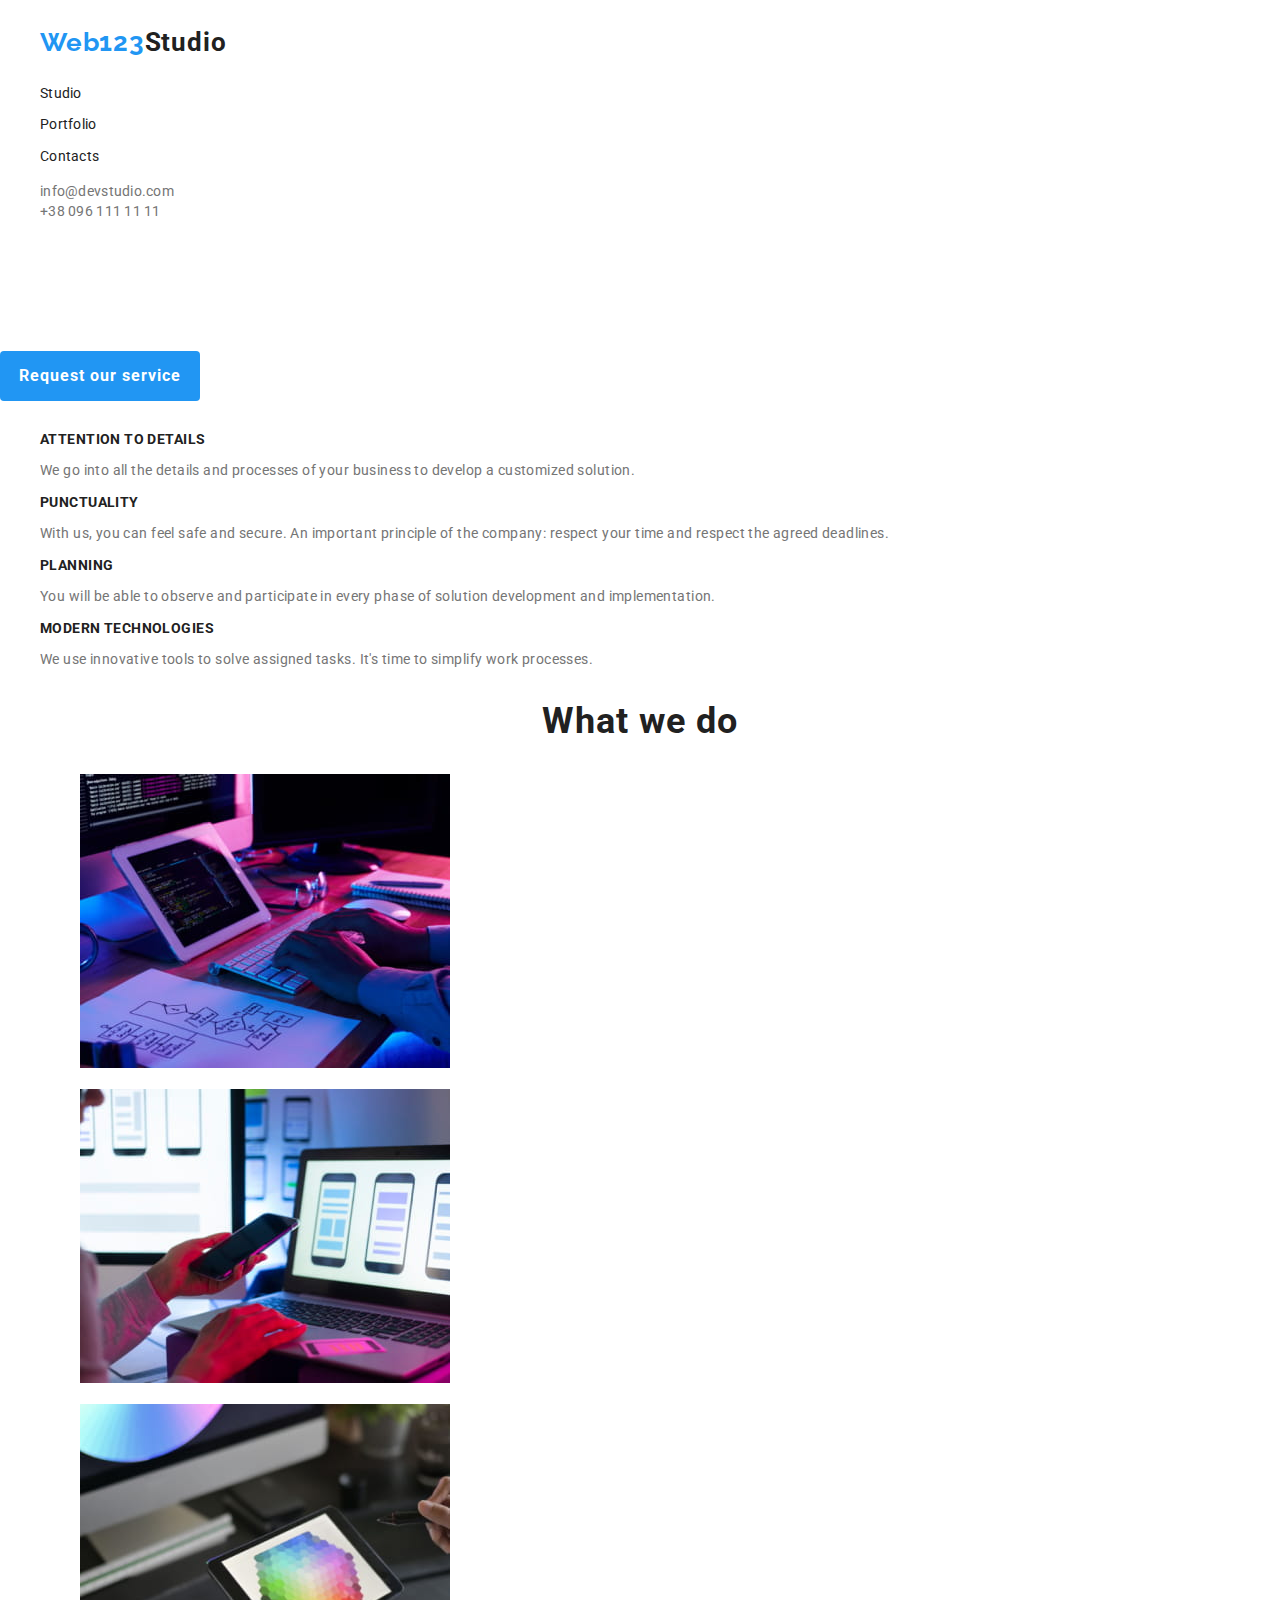
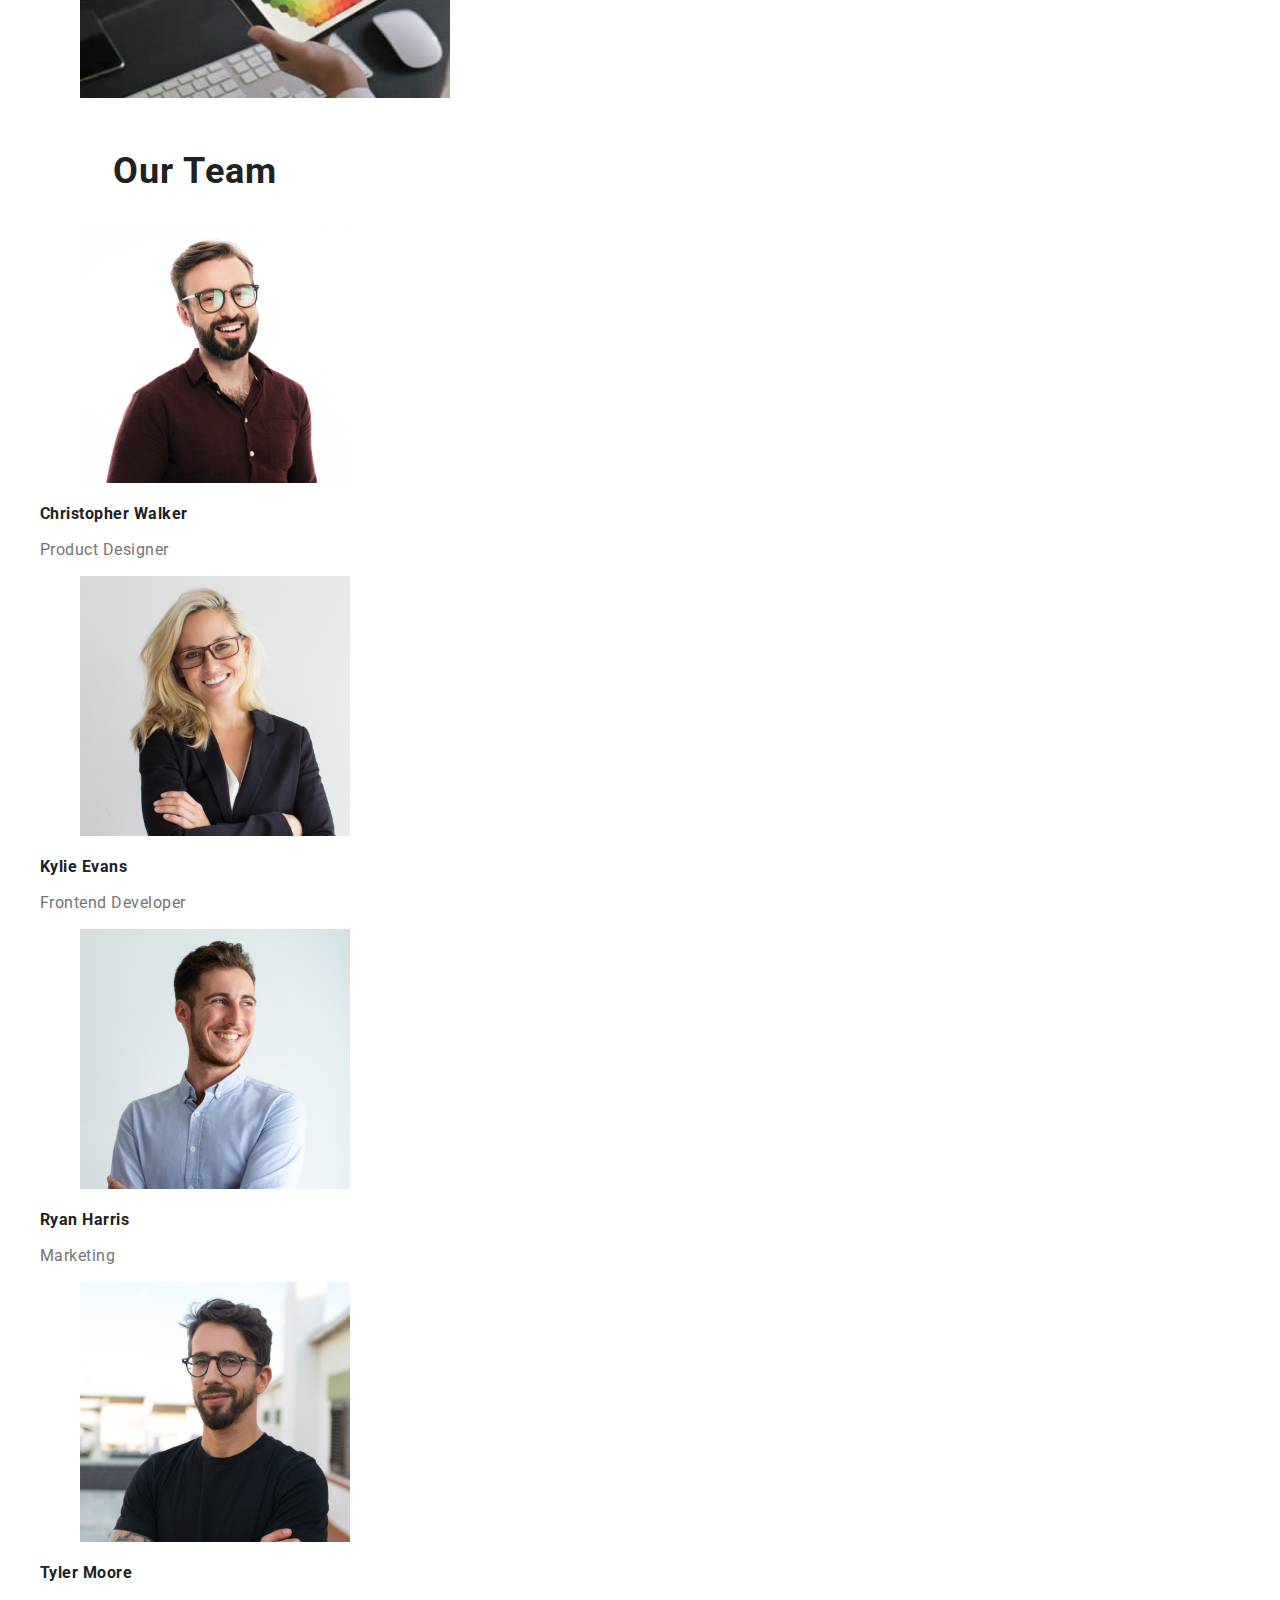
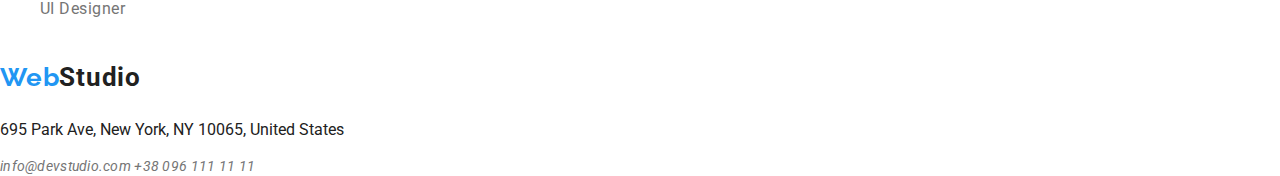
<file: index.html>
<!DOCTYPE html>
<html lang="en">
  <head>
    <meta charset="UTF-8" />
    <meta http-equiv="X-UA-Compatible" content="IE=edge" />
    <meta name="viewport" content="width=device-width, initial-scale=1.0" />
    <link rel="preconnect" href="https://fonts.googleapis.com" />
    <link rel="preconnect" href="https://fonts.gstatic.com" crossorigin />
    <link
      href="https://fonts.googleapis.com/css2?family=Raleway:wght@700&family=Roboto:wght@400;500;700;900&display=swap"
      rel="stylesheet"
    />
    <link rel="stylesheet" href="./css/normalize.css" />
    <link rel="stylesheet" href="./css/styles.css" />
    <title>WebStudio</title>
  </head>
  <body class="night-mode">
    <header>
      <section class="content">
        <ul>
          <li>
            <a href="./index.html" class="logo"
              ><p><span class="web">Web123</span>Studio</p></a
            >
          </li>
        </ul>

        <nav>
          <ul>
            <li>
              <a class="change-site" href="./index.html"><p>Studio</p></a>
            </li>

            <li>
              <a class="change-site" href="./portfolio.html"
                ><p>Portfolio</p></a
              >
            </li>
            <li><p class="change-site">Contacts</p></li>
          </ul>
        </nav>

        <ul>
          <li>
            <a class="adress" href="info@devstudio.com" target="_blank"
              >info@devstudio.com
            </a>
          </li>
          <li>
            <a class="adress" href="+380961111111" target="_blank"
              >+38 096 111 11 11</a
            >
          </li>
        </ul>
      </section>
    </header>
    <section>
      <div class="content">
        <h1 class="main-text">EFFECTIVE SOLUTIONS FOR YOUR BUSINESS</h1>
        <p>
          <button class="button" type="button">Request our service</button>
        </p>
      </div>
    </section>
    <main>
      <section>
        <div>
          <ul class="description">
            <li>
              <h3 class="description-header">ATTENTION TO DETAILS</h3>
              <p>
                We go into all the details and processes of your business to
                develop a customized solution.
              </p>
            </li>

            <li>
              <h3 class="description-header">PUNCTUALITY</h3>
              <p>
                With us, you can feel safe and secure. An important principle of
                the company: respect your time and respect the agreed deadlines.
              </p>
            </li>

            <li>
              <h3 class="description-header">PLANNING</h3>
              <p>
                You will be able to observe and participate in every phase of
                solution development and implementation.
              </p>
            </li>
            <li>
              <h3 class="description-header">MODERN TECHNOLOGIES</h3>
              <p>
                We use innovative tools to solve assigned tasks. It's time to
                simplify work processes.
              </p>
            </li>
          </ul>
        </div>
      </section>

      <section>
        <div>
          <h2 class="section-headers">What we do</h2>
          <ul>
            <li>
              <figure>
                <img
                  src="./images/tablet.jpg"
                  alt="person writing on computer"
                  height="294"
                />
              </figure>
            </li>
            <li>
              <figure>
                <img
                  src="./images/laptop.jpg"
                  alt="person working on laptop"
                  height="294"
                />
              </figure>
            </li>
            <li>
              <figure>
                <img
                  src="./images/tabletmac.jpg"
                  alt="person working on tablet"
                  height="294"
                />
              </figure>
            </li>
          </ul>
        </div>
      </section>

      <section class="content">
        <div>
          <h2 class="section-headers">Our Team</h2>
          <ul class="photo-description">
            <li>
              <figure>
                <img
                  src="./images/christopherwalker.jpg"
                  alt="men in brown shirt"
                  height="260"
                />
              </figure>
              <p class="photo-header-studio">
                <strong>Christopher Walker</strong>
              </p>
              <p>Product Designer</p>
            </li>
            <li>
              <figure>
                <img
                  src="./images/kylieevans.jpg"
                  alt="women in blue shirt"
                  height="260"
                />
              </figure>
              <p class="photo-header-studio"><strong>Kylie Evans</strong></p>
              <p>Frontend Developer</p>
            </li>
            <li>
              <figure>
                <img
                  src="./images/ryanharris.jpg"
                  alt="men in white shirt"
                  height="260"
                />
              </figure>
              <p class="photo-header-studio"><strong>Ryan Harris</strong></p>
              <p>Marketing</p>
            </li>
            <li>
              <figure>
                <img
                  src="./images/tylermoore.jpg"
                  alt="men in black t-shirt"
                  height="260"
                />
              </figure>
              <p class="photo-header-studio"><strong>Tyler Moore</strong></p>
              <p>UI Designer</p>
            </li>
          </ul>
        </div>
      </section>
    </main>

    <footer>
      <div class="content">
        <a href="./index.html" class="logo"
          ><p><span class="web">Web</span>Studio</p></a
        >

        <p>695 Park Ave, New York, NY 10065, United States</p>
        <address>
          <a class="adress" href="info@devstudio.com" target="_blank"
            >info@devstudio.com
          </a>
          <a class="adress" href="+380961111111" target="_blank"
            >+38 096 111 11 11</a
          >
        </address>
      </div>
    </footer>
  </body>
</html>
</file>
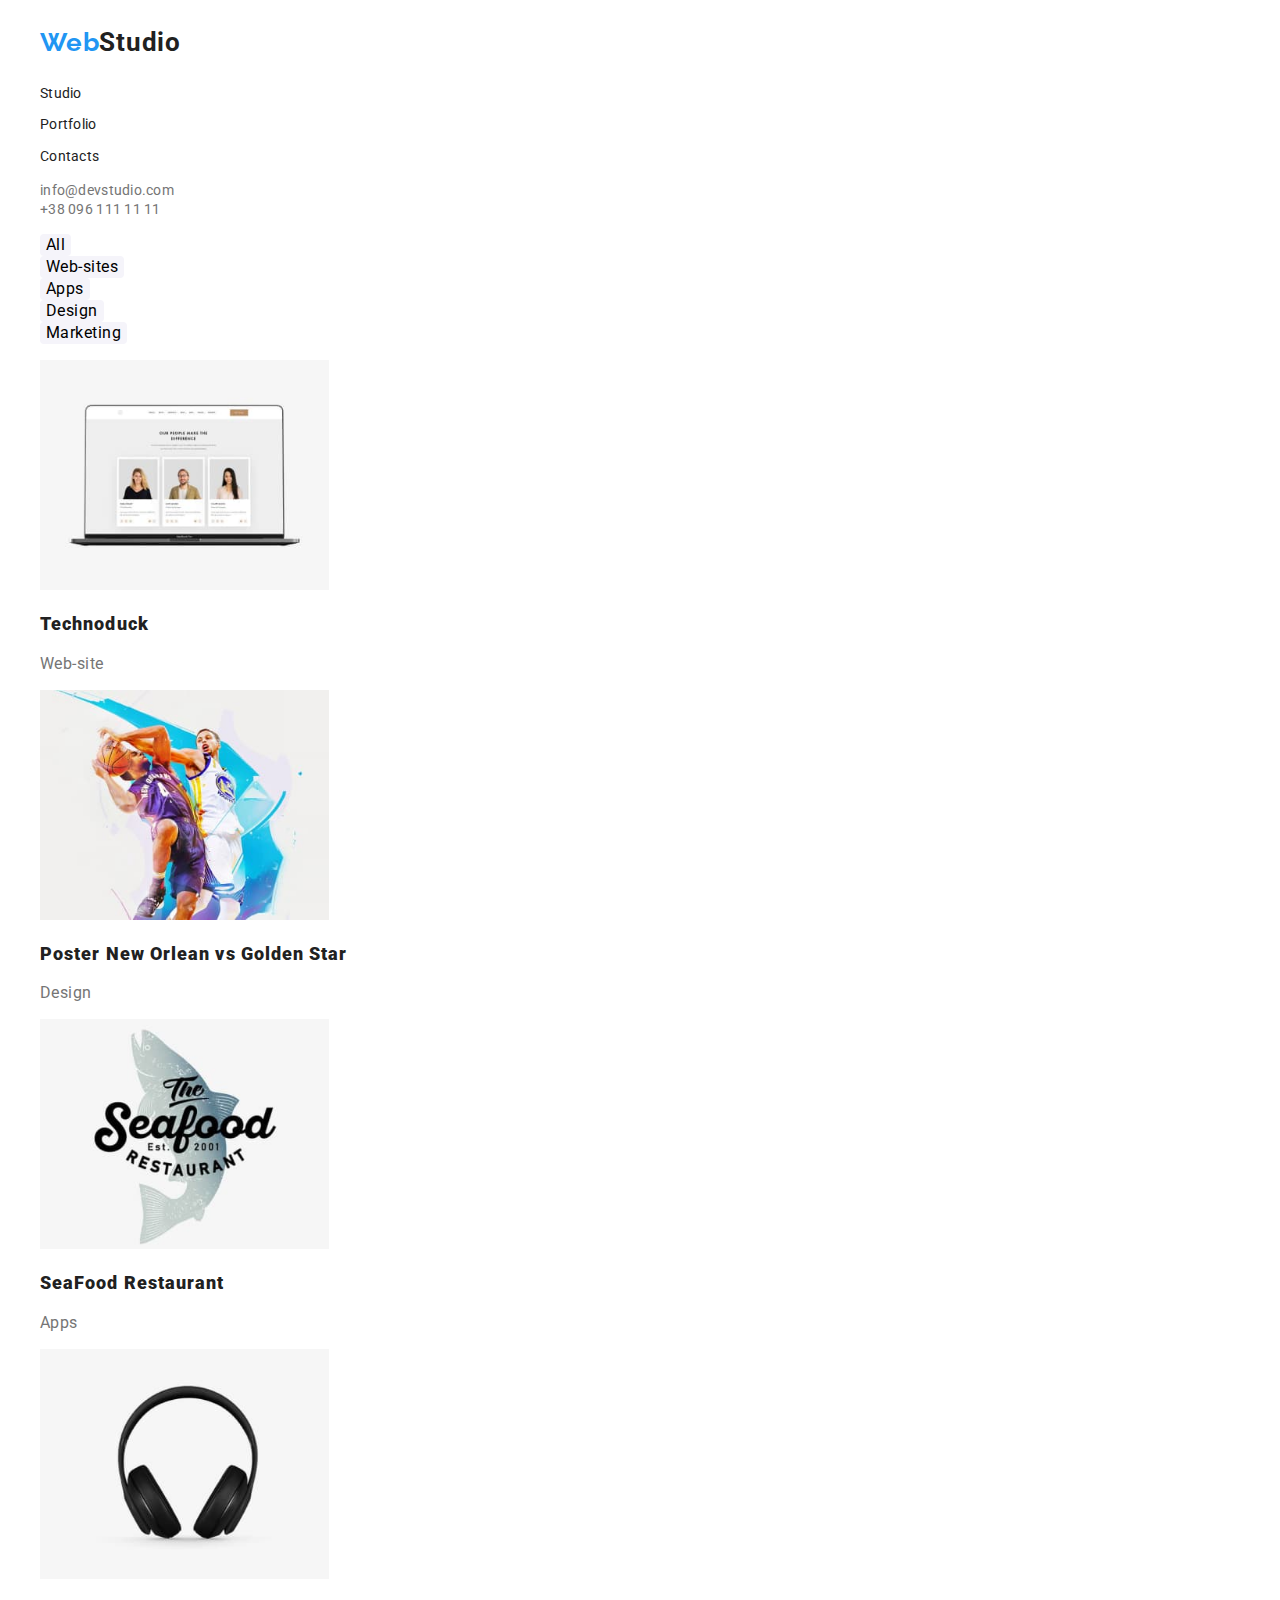
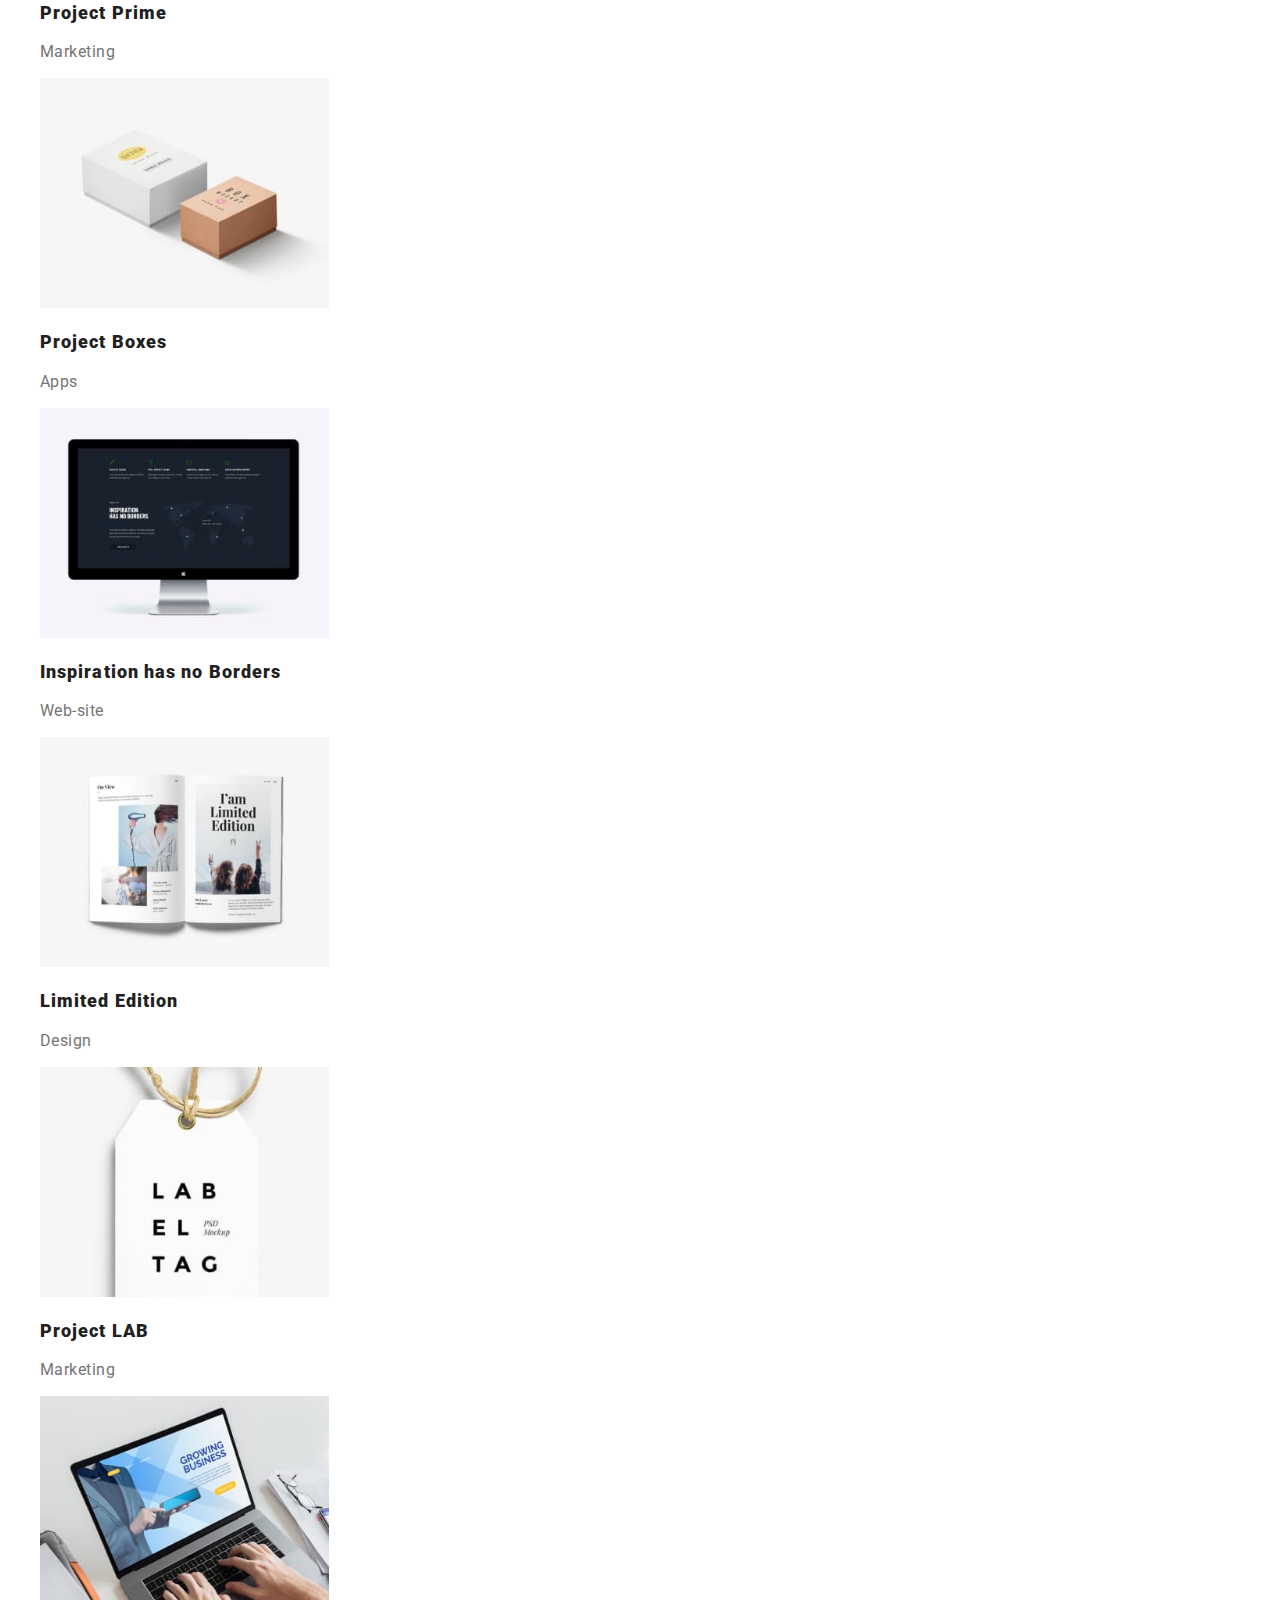
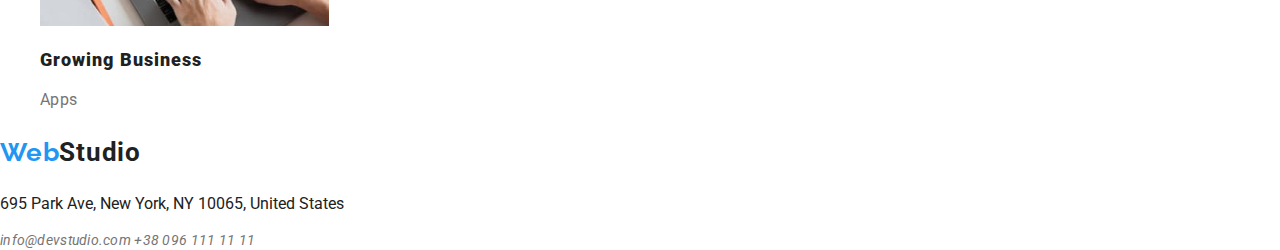
<file: portfolio.html>
<!DOCTYPE html>
<html lang="en">
  <head>
    <meta charset="UTF-8" />
    <meta http-equiv="X-UA-Compatible" content="IE=edge" />
    <meta name="viewport" content="width=device-width, initial-scale=1.0" />
    <link rel="preconnect" href="https://fonts.googleapis.com" />
    <link rel="preconnect" href="https://fonts.gstatic.com" crossorigin />
    <link
      href="https://fonts.googleapis.com/css2?family=Raleway:wght@700&family=Roboto:wght@400;500;700;900&display=swap"
      rel="stylesheet"
    />
    <link rel="stylesheet" href="./css/normalize.css" />
    <link rel="stylesheet" href="./css/styles.css" />
    <title>WebStudio</title>
  </head>
  <body>
    <header>
      <section>
        <ul>
          <li>
            <a href="./index.html" class="logo"
              ><p><span class="web">Web</span>Studio</p></a
            >
          </li>
        </ul>
        <nav>
          <ul>
            <li>
              <a class="change-site" href="./index.html"><p>Studio</p></a>
            </li>
            <li>
              <a class="change-site" href="./portfolio.html"
                ><p>Portfolio</p></a
              >
            </li>
            <li>
              <p class="change-site">Contacts</p>
            </li>
          </ul>
        </nav>
        <ul>
          <li>
            <a class="adress" href="info@devstudio.com" target="_blank"
              >info@devstudio.com
            </a>
          </li>
          <li>
            <a class="adress" href="+380961111111" target="_blank"
              >+38 096 111 11 11</a
            >
          </li>
        </ul>
      </section>
    </header>
    <div>
      <ul>
        <li><button class="buttons-panel" type="button">All</button></li>
        <li><button class="buttons-panel" type="button">Web-sites</button></li>
        <li><button class="buttons-panel" type="button">Apps</button></li>
        <li><button class="buttons-panel" type="button">Design</button></li>
        <li><button class="buttons-panel" type="button">Marketing</button></li>
      </ul>
    </div>
    <section class="night-mode">
      <ul class="photo-description">
        <li>
          <img
            src="./images/tehnoduck.jpg"
            alt="black laptop with open website"
            height="230"
          />
          <p class="photo-header-portfolio"><strong>Technoduck</strong></p>
          <p>Web-site</p>
        </li>

        <li>
          <img
            src="./images/basketballposter.jpg"
            alt="Poster New Orlean vs Golden Star"
            height="230"
          />
          <p class="photo-header-portfolio">
            <strong>Poster New Orlean vs Golden Star</strong>
          </p>
          <p>Design</p>
        </li>

        <li>
          <img
            src="./images/seafood.jpg"
            alt="sea food restaurant logo with blue fish"
            height="230"
          />
          <p class="photo-header-portfolio">
            <strong>SeaFood Restaurant</strong>
          </p>
          <p>Apps</p>
        </li>

        <li>
          <img
            src="./images/projectprime.jpg"
            alt="black headphones"
            height="230"
          />
          <p class="photo-header-portfolio"><strong>Project Prime</strong></p>
          <p>Marketing</p>
        </li>

        <li>
          <img
            src="./images/projectboxes.jpg"
            alt="white and bronw boxes"
            height="230"
          />
          <p class="photo-header-portfolio"><strong>Project Boxes</strong></p>
          <p>Apps</p>
        </li>

        <li>
          <img
            src="./images/inspiration.jpg"
            alt="white monitor with open app"
            height="230"
          />
          <p class="photo-header-portfolio">
            <strong>Inspiration has no Borders</strong>
          </p>
          <p>Web-site</p>
        </li>

        <li>
          <img
            src="./images/limited.jpg"
            alt="open book in middle page"
            height="230"
          />
          <p class="photo-header-portfolio"><strong>Limited Edition</strong></p>
          <p>Design</p>
        </li>

        <li>
          <img
            src="./images/projectlab.jpg"
            alt="
            white label with the words Lable Tag"
            height="230"
          />
          <p class="photo-header-portfolio"><strong>Project LAB</strong></p>
          <p>Marketing</p>
        </li>

        <li>
          <img
            src="./images/growing.jpg"
            alt="person writing something on laptop"
            height="230"
          />
          <p class="photo-header-portfolio">
            <strong>Growing Business</strong>
          </p>
          <p>Apps</p>
        </li>
      </ul>
    </section>

    <div>
      <a href="./index.html" class="logo"
        ><p><span class="web">Web</span>Studio</p></a
      >

      <footer class="night-mode">
        <p>695 Park Ave, New York, NY 10065, United States</p>
        <address>
          <a class="adress" href="info@devstudio.com" target="_blank"
            >info@devstudio.com
          </a>
          <a class="adress" href="+380961111111" target="_blank"
            >+38 096 111 11 11</a
          >
        </address>
      </footer>
    </div>
  </body>
</html>
</file>
<file: css/styles.css>
:root {
  --white: #ffffff;
  --black: #212121;
  --grey: #757575;
  --darkblue: #2f303a;
  --lightgrey: #f5f4fa;
  --lightblue: #2196f3;
}

body {
  font-family: "Roboto", sans-serif;
  color: #212121;
  background-color: var(--white);
}
.night-mode {
  background-color: var(--white);
  color: var(--black);
  line-height: 1.25;
}
ul {
  list-style: none;
}
.container {
  display: inline-block;
}
.content {
  display: inline-block;
}
.logo {
  font-family: inherit;
  font-weight: 700;
  font-size: 26px;
  line-height: 1.25;
  text-decoration: none;
  letter-spacing: 0.03em;
  color: #212121;
}
.web {
  font-family: "Raleway";
  font-weight: 700;
  font-size: 26px;
  letter-spacing: 0.03em;
  color: #2196f3;
}
.change-site {
  font-family: inherit;
  font-size: 14px;
  line-height: 1.25;
  letter-spacing: 0.02em;
  text-decoration: none;
  color: var(--black);
}
.change-site:hover {
  font-size: 14px;
  line-height: 1.25;
  letter-spacing: 0.02em;
  color: #2196f3;
}

.adress {
  font-family: inherit;
  font-size: 14px;
  line-height: 1.25;
  letter-spacing: 0.02em;
  color: #757575;
  text-decoration: none;
  color: var(--grey);
}
.adress:hover {
  font-size: 14px;
  line-height: 1.25;
  letter-spacing: 0.02em;
  color: #2196f3;
}
.main-text {
  font-family: inherit;
  font-weight: 900;
  font-size: 44px;
  line-height: 1.25;
  text-align: center;
  letter-spacing: 0.06em;
  text-transform: uppercase;
  color: #ffffff;
}
.button {
  font-family: inherit;
  width: 200px;
  height: 50px;
  background: #2196f3;
  font-weight: 700;
  font-size: 16px;
  line-height: 1.25;
  align-items: center;
  text-align: center;
  letter-spacing: 0.06em;
  color: #ffffff;
  border: none;
  border-radius: 4px;
}

.section-headers {
  font-weight: 700;
  font-size: 36px;
  line-height: 1.25;
  text-align: center;
  letter-spacing: 0.03em;
  color: var(--black);
}

.description-header {
  font-weight: 700;
  font-size: 14px;
  line-height: 1.25;
  letter-spacing: 0.03em;
  text-transform: uppercase;
  color: #212121;
  color: var(--black);
}
.description {
  font-size: 14px;
  line-height: 1.25;
  letter-spacing: 0.03em;
  color: #757575;
}
.photo-description {
  font-size: 16px;
  line-height: 1.25;
  letter-spacing: 0.03em;
  color: #757575;
}
.photo-header-studio {
  font-size: 16px;
  line-height: 1.25;
  letter-spacing: 0.03em;
  color: #212121;
  color: var(--black);
}

.photo-header-portfolio {
  font-weight: 700;
  font-size: 18px;
  line-height: 1.25;
  letter-spacing: 0.06em;
  color: #212121;
  color: var(--black);
}

/* portfolio */

.buttons-panel {
  font-family: inherit;
  background: #f5f4fa;
  border-radius: 4px;

  font-size: 16px;
  line-height: 1.25;
  text-align: center;
  letter-spacing: 0.03em;
  border: none;
}

.buttons-panel:hover {
  width: 128px;
  height: 38px;
  background: #2196f3;
  border-radius: 4px;

  font-size: 16px;
  line-height: 1.25;
  text-align: center;
  letter-spacing: 0.03em;
  color: #ffffff;
}
</file>
